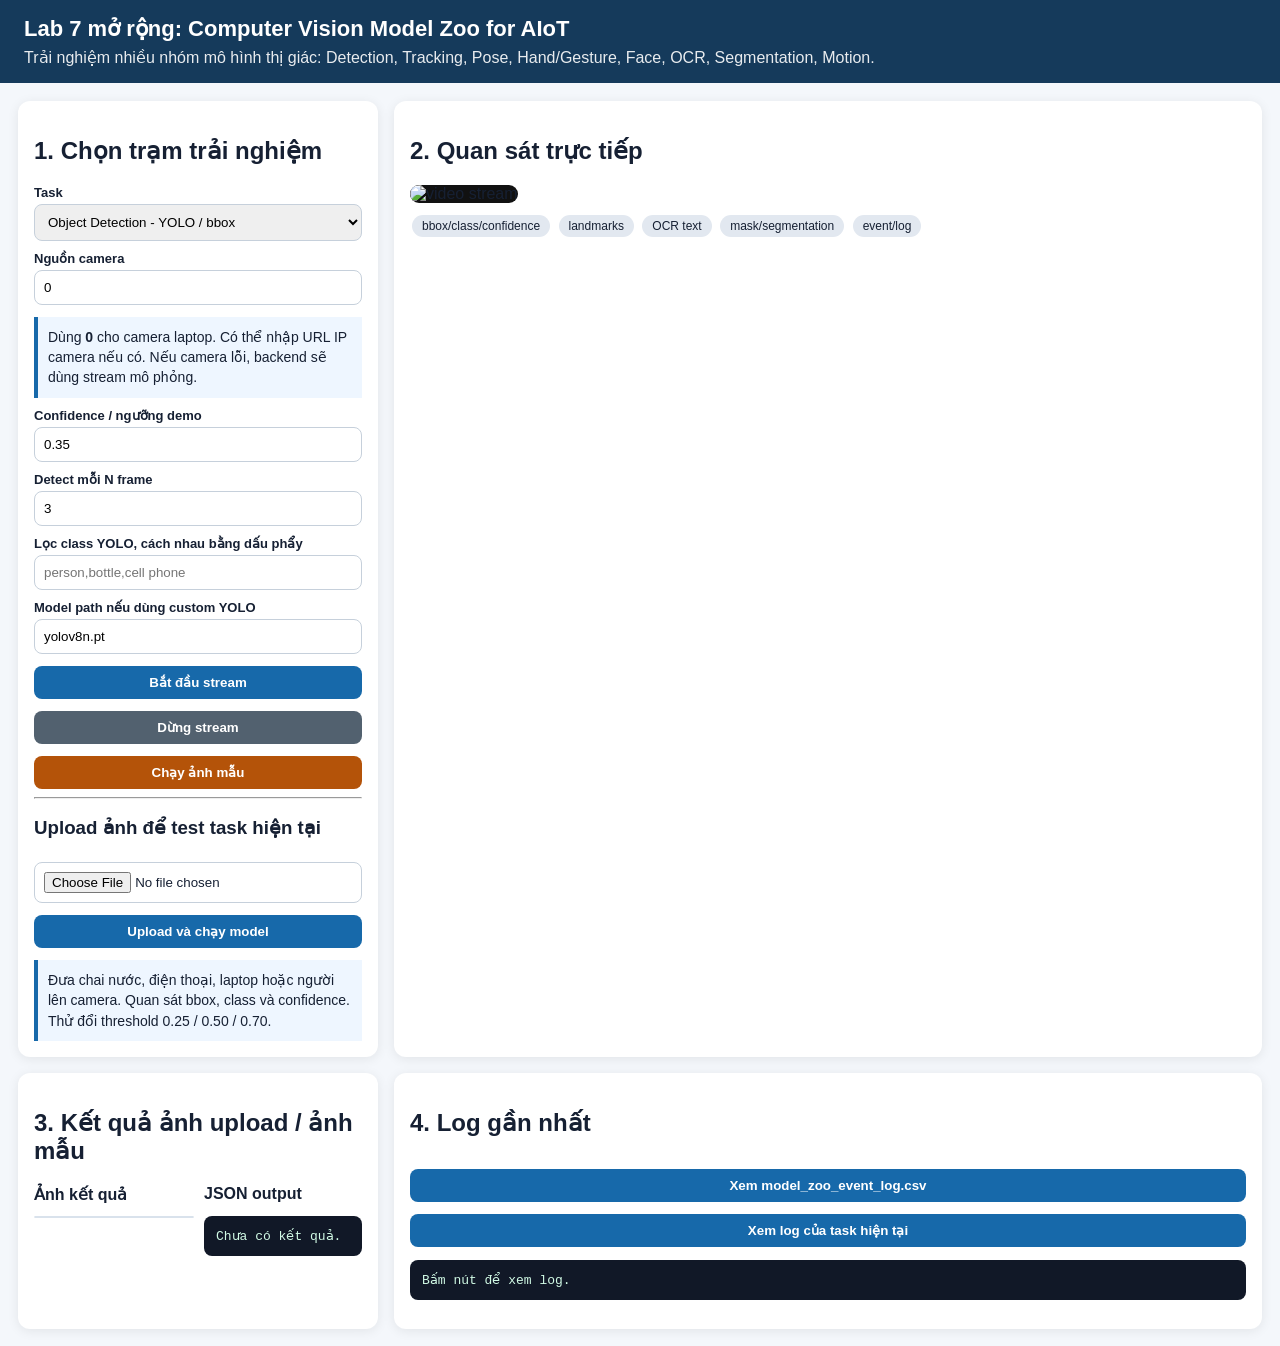
<file: Tuan7/Lab_Upgrade/index.html>
<!doctype html>
<html lang="vi">
<head>
  <meta charset="utf-8" />
  <title>Lab 7 mở rộng - Computer Vision Model Zoo for AIoT</title>
  <meta name="viewport" content="width=device-width, initial-scale=1" />
  <style>
    body { font-family: Arial, sans-serif; margin: 0; background: #f4f7fb; color: #162033; }
    header { background: #153a5b; color: white; padding: 16px 24px; }
    h1 { margin: 0; font-size: 22px; }
    .subtitle { opacity: .9; margin-top: 6px; }
    main { padding: 18px; display: grid; grid-template-columns: 360px 1fr; gap: 16px; }
    .card { background: white; border-radius: 12px; box-shadow: 0 2px 12px rgba(0,0,0,.08); padding: 16px; }
    label { display: block; margin-top: 10px; font-weight: bold; font-size: 13px; }
    select, input, button { width: 100%; padding: 9px; border-radius: 8px; border: 1px solid #c6d0db; margin-top: 4px; box-sizing: border-box; }
    button { background: #1769aa; color: white; font-weight: bold; cursor: pointer; border: none; margin-top: 12px; }
    button.secondary { background: #52616f; }
    button.warning { background: #b45309; }
    #stream { width: 100%; max-height: 70vh; object-fit: contain; background: #111; border-radius: 12px; }
    .grid2 { display: grid; grid-template-columns: 1fr 1fr; gap: 12px; }
    .hint { background: #eef6ff; border-left: 4px solid #1769aa; padding: 10px; margin-top: 12px; font-size: 14px; line-height: 1.45; }
    pre { white-space: pre-wrap; background: #111827; color: #d1fae5; padding: 12px; border-radius: 8px; max-height: 260px; overflow: auto; }
    .result-img { width: 100%; border-radius: 12px; border: 1px solid #d9e2ec; background: #f8fafc; }
    .badge { display: inline-block; background: #e2e8f0; border-radius: 999px; padding: 4px 10px; margin: 2px; font-size: 12px; }
    @media (max-width: 900px) { main { grid-template-columns: 1fr; } }
  </style>
</head>
<body>
<header>
  <h1>Lab 7 mở rộng: Computer Vision Model Zoo for AIoT</h1>
  <div class="subtitle">Trải nghiệm nhiều nhóm mô hình thị giác: Detection, Tracking, Pose, Hand/Gesture, Face, OCR, Segmentation, Motion.</div>
</header>
<main>
  <section class="card">
    <h2>1. Chọn trạm trải nghiệm</h2>
    <label>Task</label>
    <select id="task" onchange="updateHint()">
      <option value="detection">Object Detection - YOLO / bbox</option>
      <option value="tracking_counting">Tracking & Counting</option>
      <option value="pose_landmark">Pose Landmark</option>
      <option value="hand_gesture">Hand / Gesture</option>
      <option value="face_landmark">Face Landmark</option>
      <option value="ocr">OCR - đọc chữ</option>
      <option value="segmentation">Segmentation - tách vùng</option>
      <option value="opencv_motion">OpenCV Motion baseline</option>
    </select>

    <label>Nguồn camera</label>
    <input id="source" value="0" />
    <div class="hint">Dùng <b>0</b> cho camera laptop. Có thể nhập URL IP camera nếu có. Nếu camera lỗi, backend sẽ dùng stream mô phỏng.</div>

    <label>Confidence / ngưỡng demo</label>
    <input id="conf" type="number" step="0.05" min="0.05" max="0.95" value="0.35" />

    <label>Detect mỗi N frame</label>
    <input id="detectEvery" type="number" min="1" max="10" value="3" />

    <label>Lọc class YOLO, cách nhau bằng dấu phẩy</label>
    <input id="classes" placeholder="person,bottle,cell phone" />

    <label>Model path nếu dùng custom YOLO</label>
    <input id="modelPath" value="yolov8n.pt" />

    <button onclick="startStream()">Bắt đầu stream</button>
    <button class="secondary" onclick="stopStream()">Dừng stream</button>
    <button class="warning" onclick="runSample()">Chạy ảnh mẫu</button>

    <hr />
    <h3>Upload ảnh để test task hiện tại</h3>
    <input type="file" id="file" accept="image/*" />
    <button onclick="uploadRun()">Upload và chạy model</button>

    <div id="taskHint" class="hint"></div>
  </section>

  <section class="card">
    <h2>2. Quan sát trực tiếp</h2>
    <img id="stream" alt="video stream" />
    <div style="margin-top: 10px;">
      <span class="badge">bbox/class/confidence</span>
      <span class="badge">landmarks</span>
      <span class="badge">OCR text</span>
      <span class="badge">mask/segmentation</span>
      <span class="badge">event/log</span>
    </div>
  </section>

  <section class="card">
    <h2>3. Kết quả ảnh upload / ảnh mẫu</h2>
    <div class="grid2">
      <div><b>Ảnh kết quả</b><br/><img id="resultImg" class="result-img" /></div>
      <div><b>JSON output</b><pre id="jsonOut">Chưa có kết quả.</pre></div>
    </div>
  </section>

  <section class="card">
    <h2>4. Log gần nhất</h2>
    <button onclick="loadLog('model_zoo_event_log.csv')">Xem model_zoo_event_log.csv</button>
    <button onclick="loadTaskLog()">Xem log của task hiện tại</button>
    <pre id="logOut">Bấm nút để xem log.</pre>
  </section>
</main>
<script>
const hints = {
  detection: "Đưa chai nước, điện thoại, laptop hoặc người lên camera. Quan sát bbox, class và confidence. Thử đổi threshold 0.25 / 0.50 / 0.70.",
  tracking_counting: "Đưa người hoặc vật đi qua vạch ngang trên màn hình. Quan sát ID đối tượng và số lượt qua vạch. Đây là bước sau object detection.",
  pose_landmark: "Đứng trước camera, giơ tay, ngồi/cúi người. Quan sát các điểm khớp cơ thể. Dùng cho posture, fitness, fall-review.",
  hand_gesture: "Giơ bàn tay trước camera. Quan sát các điểm bàn tay và nhãn gesture demo. Dùng cho điều khiển bằng cử chỉ.",
  face_landmark: "Nhìn vào camera, quay mặt trái/phải, nhắm mắt. Quan sát landmark mặt. Dùng cho attention/drowsiness ở mức gợi ý.",
  ocr: "Đưa tờ giấy có chữ lớn trước camera hoặc upload ảnh văn bản. Quan sát text và bbox text. Chữ nhỏ/nghiêng/mờ dễ sai.",
  segmentation: "Upload ảnh có vật thể rõ hoặc dùng stream mô phỏng. Quan sát vùng mask. So sánh mask với bbox.",
  opencv_motion: "Di chuyển vật trước camera. Quan sát vùng chuyển động. Đây là baseline không dùng deep learning."
};
const taskLogs = {
  detection: 'detection_log.csv', tracking_counting: 'tracking_count_log.csv', pose_landmark: 'pose_log.csv',
  hand_gesture: 'gesture_log.csv', face_landmark: 'face_log.csv', ocr: 'ocr_log.csv', segmentation: 'segmentation_log.csv', opencv_motion: 'motion_log.csv'
};
function task(){ return document.getElementById('task').value; }
function updateHint(){ document.getElementById('taskHint').innerHTML = hints[task()] || ''; }
function params(){
  return new URLSearchParams({
    task: task(), source: document.getElementById('source').value,
    conf: document.getElementById('conf').value,
    detect_every: document.getElementById('detectEvery').value,
    classes: document.getElementById('classes').value,
    model_path: document.getElementById('modelPath').value,
    session_id: String(Date.now())
  });
}
function startStream(){ document.getElementById('stream').src = '/video_feed?' + params().toString(); }
function stopStream(){ document.getElementById('stream').removeAttribute('src'); }
async function runSample(){
  const q = new URLSearchParams({task: task(), conf: document.getElementById('conf').value, classes: document.getElementById('classes').value});
  const res = await fetch('/run_sample?' + q.toString());
  const js = await res.json();
  document.getElementById('jsonOut').textContent = JSON.stringify(js, null, 2);
  if(js.annotated_image_url) document.getElementById('resultImg').src = js.annotated_image_url + '?t=' + Date.now();
}
async function uploadRun(){
  const f = document.getElementById('file').files[0];
  if(!f){ alert('Chọn một ảnh trước.'); return; }
  const fd = new FormData(); fd.append('file', f);
  const q = new URLSearchParams({task: task(), conf: document.getElementById('conf').value, classes: document.getElementById('classes').value, model_path: document.getElementById('modelPath').value});
  const res = await fetch('/run_task?' + q.toString(), {method: 'POST', body: fd});
  const js = await res.json();
  document.getElementById('jsonOut').textContent = JSON.stringify(js, null, 2);
  if(js.annotated_image_url) document.getElementById('resultImg').src = js.annotated_image_url + '?t=' + Date.now();
}
async function loadLog(name){
  const res = await fetch('/logs/' + name);
  const js = await res.json();
  document.getElementById('logOut').textContent = js.content || js.message || JSON.stringify(js, null, 2);
}
function loadTaskLog(){ loadLog(taskLogs[task()] || 'model_zoo_event_log.csv'); }
updateHint();
</script>
</body>
</html>
</file>
